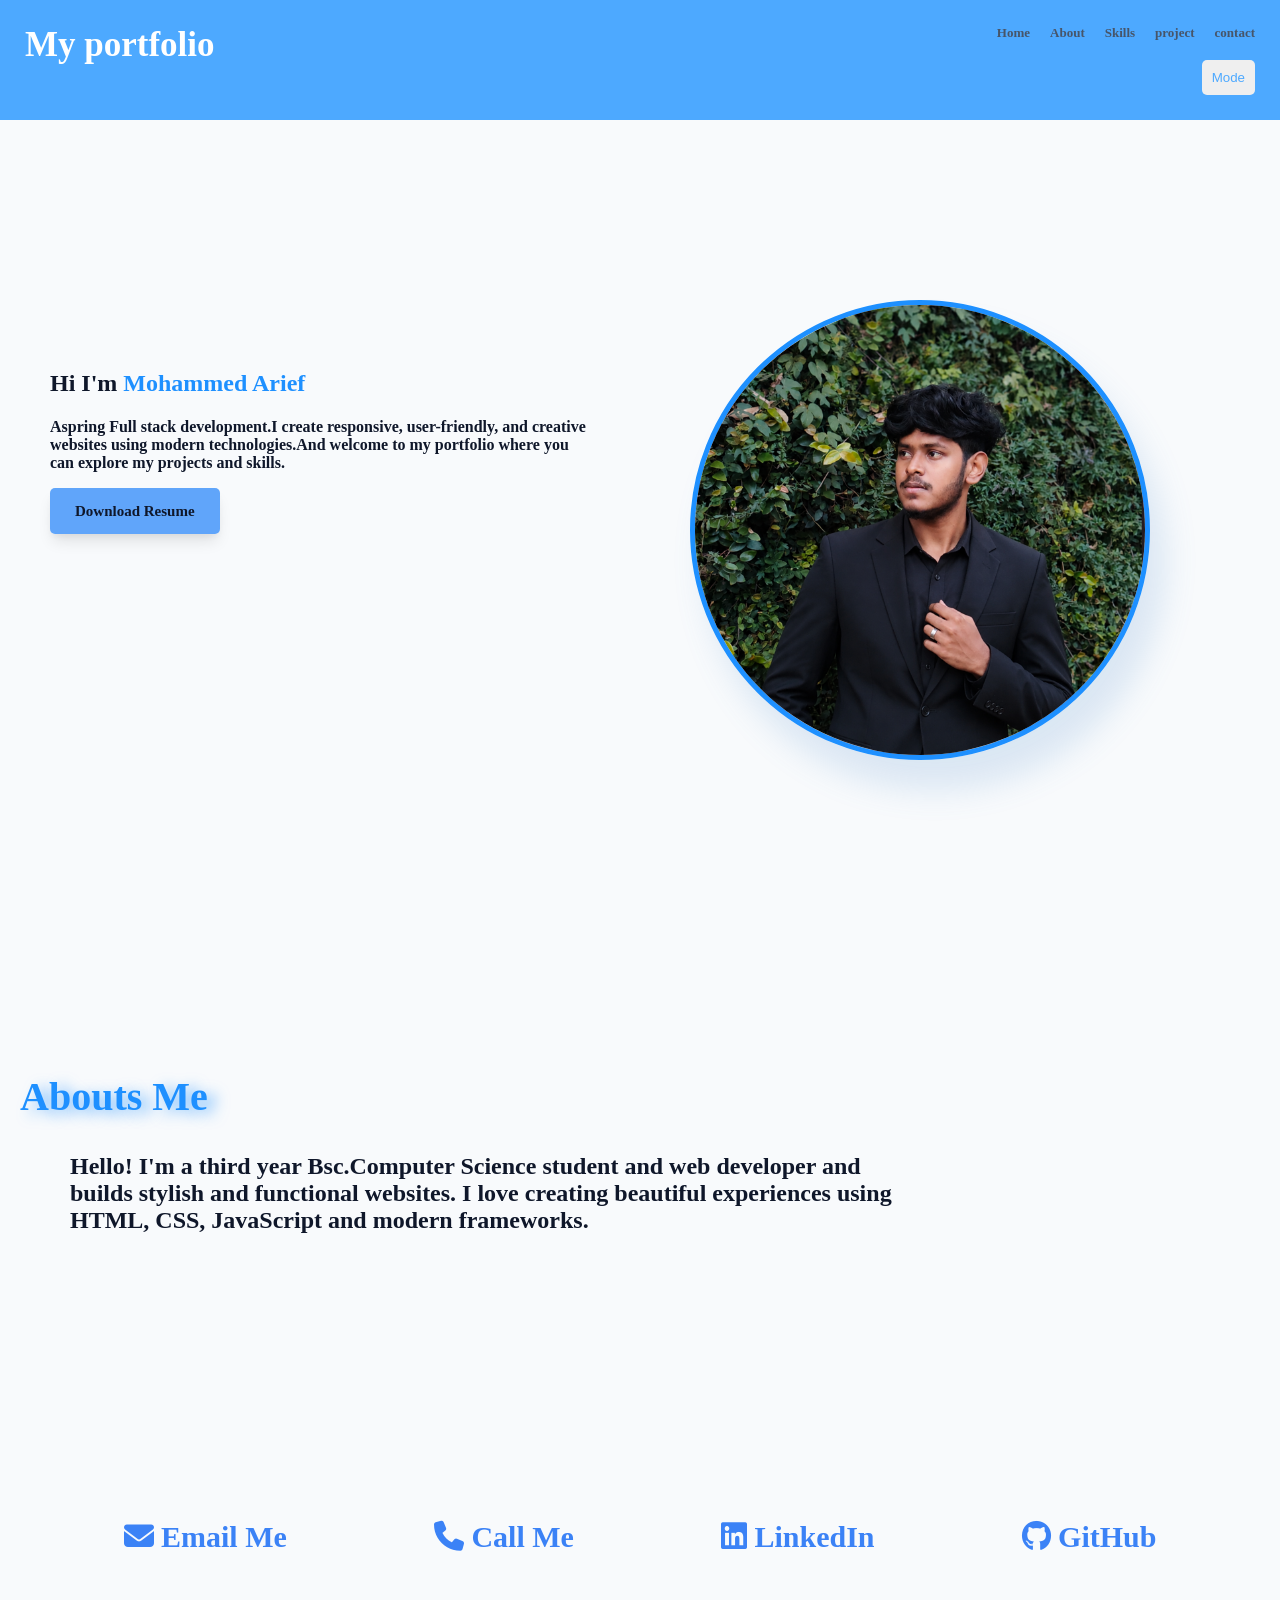
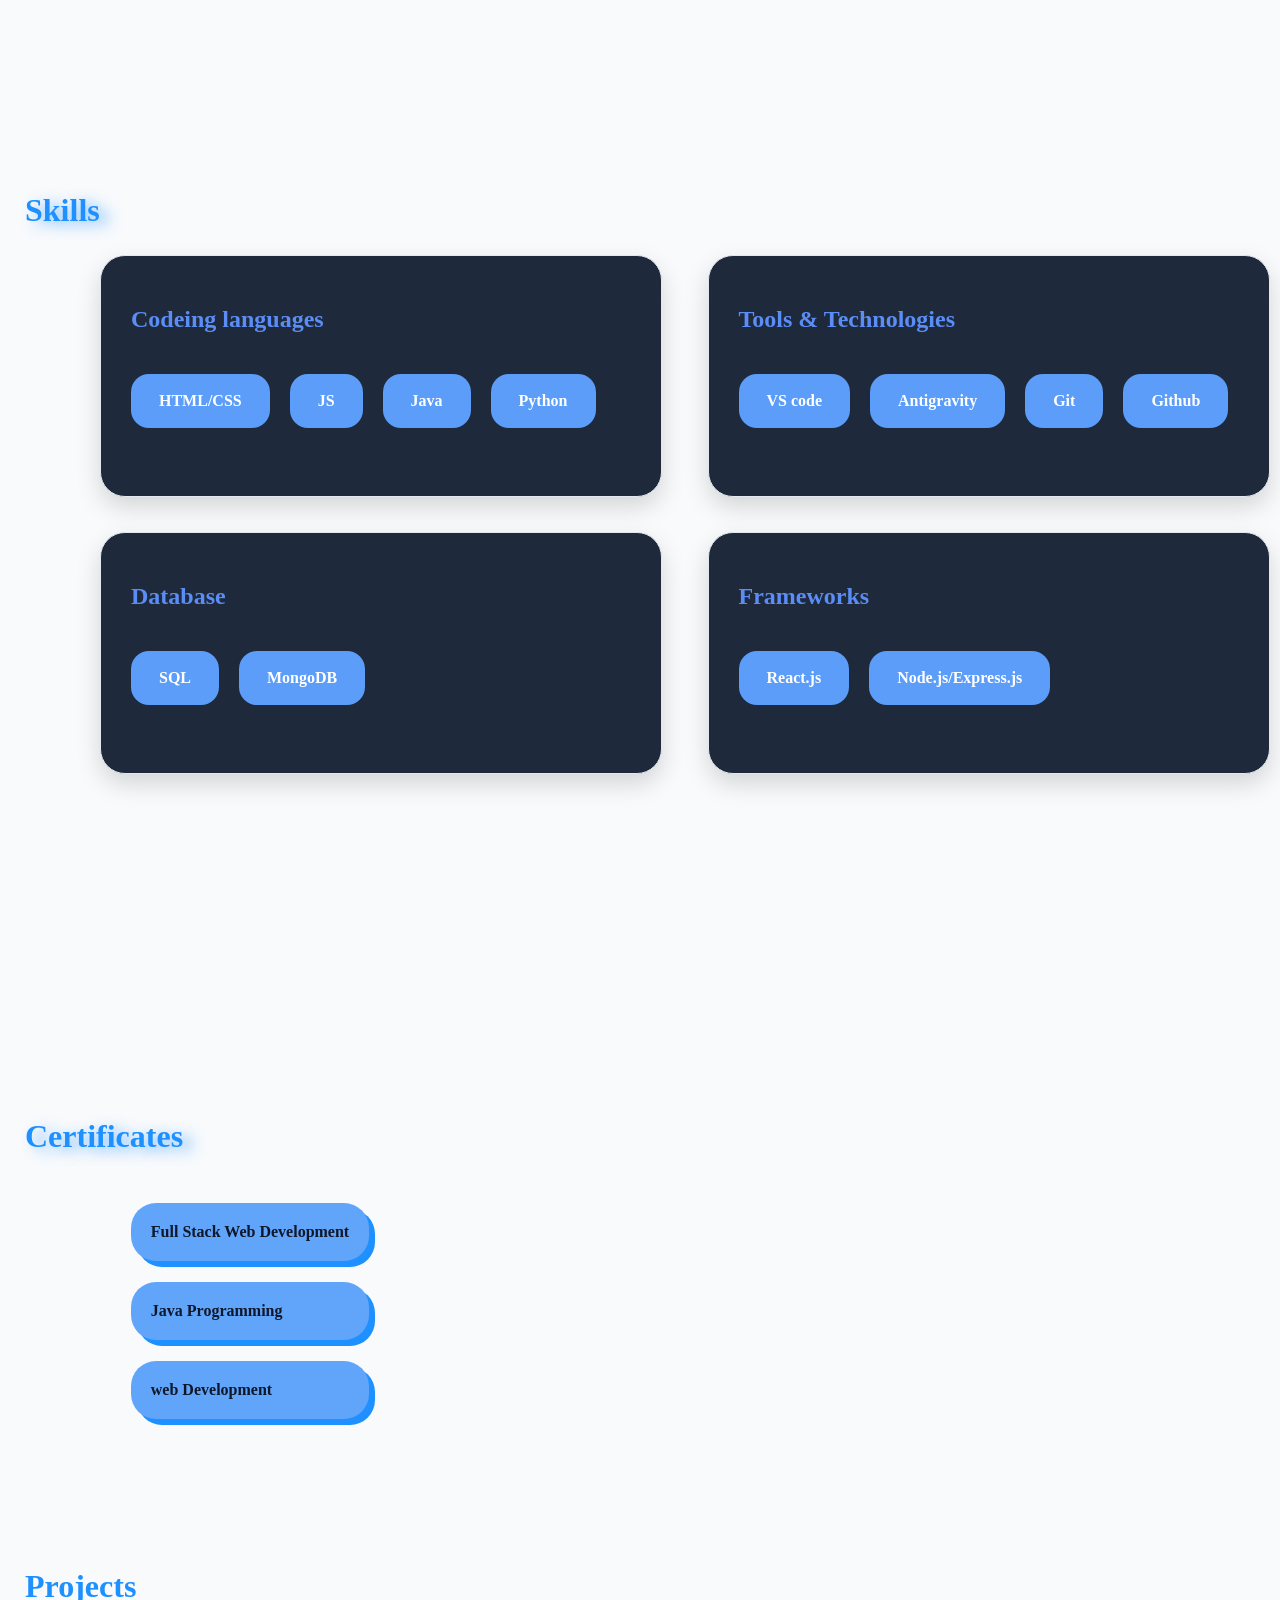
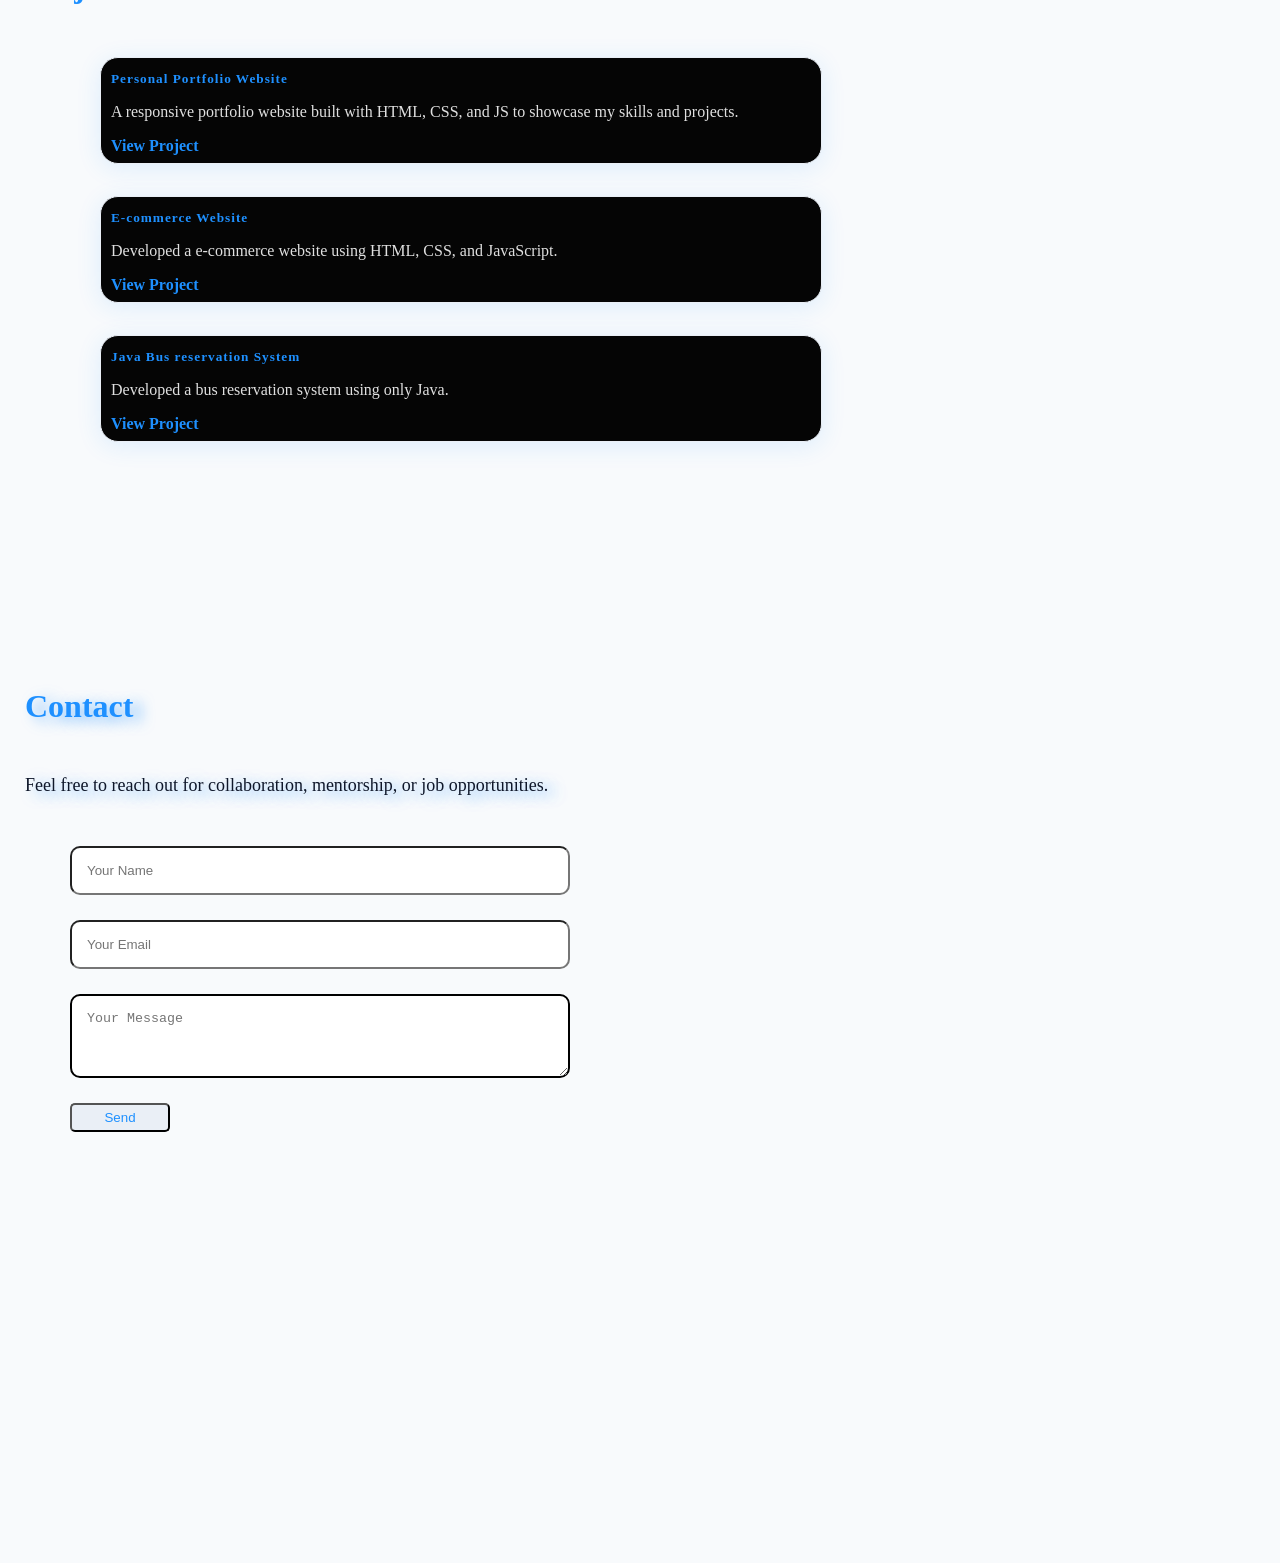
<file: index.html>
<!DOCTYPE html>
<html lang="en">

<head>
    <meta charset="UTF-8">
    <meta name="viewport" content="width=device-width, initial-scale=1.0">
    <title>Document</title>
    <link rel="stylesheet" href="https://cdnjs.cloudflare.com/ajax/libs/font-awesome/6.5.1/css/all.min.css">


    <link rel="stylesheet" href="myportfolio.css" />
</head>

<body>
    <nav class="navbar">
        <div class="container">
            <div>
                <a class="heading">My portfolio</a>
            </div>
            <div class="lists">
                <a href="#Home">Home</a>
                <a href="#About">About</a>
                <a href="#Skills">Skills</a>
                <a href="#Project">project</a>
                <a href="#Contact">contact</a>
            </div>
            <div class="lists1">
                <div class="button">
                    <button onclick="darkmode()">Mode</button>
                </div>
            </div>


        </div>
    </nav>
    <section id="Home">
        <div class="home-objects">
            <div class="Hleft">
                <h1>Hi I'm <span style="color: #1e90ff;">Mohammed Arief</span> </h1>
                <h4>Aspring Full stack development.I create responsive, user-friendly, and creative websites using
                    modern technologies.And welcome to my portfolio where you can explore my projects and skills.</h4>
                <a href="Mohammed_Arief_Resume____.pdf" download class="download-btn">
                    Download Resume
                </a>

            </div>
            <div class="Hright"><img src="images/Screenshot 2026-05-25 181559.png" alt="Profile Image"></div>

        </div>

    </section>
    <section id="About">
        <div class="abouts">
            <div class="lAbout">
                <h1 class="aboutme">Abouts Me</h1>
                <h4>Hello! I'm a third year Bsc.Computer Science student and web developer and builds stylish and
                    functional websites. I love creating
                    beautiful experiences using HTML, CSS, JavaScript and modern frameworks.</h4>
            </div>
            <!-- <div class="rAbout"></div> -->
        </div>

    </section>
    <section id="links">
        <div class="contactlinks">
            <a href="mailto:mohammedarief240@gmail.com"><i class="fa-solid fa-envelope"></i> Email Me</a>

            <a href="tel:+91 6383873039"><i class="fa-solid fa-phone"></i> Call Me</a>

            <a href="https://www.linkedin.com/in/mohammed-arief-81b434380" target="_blank"><i
                    class="fa-brands fa-linkedin"></i>
                LinkedIn</a>

            <a href="https://github.com/MohammedArief507" target="_blank"><i class="fa-brands fa-github"></i> GitHub</a>
        </div>

    </section>

    <section id="Skills">
        <h1 class="skils">Skills</h1>
        <div class="Skills">
            
            <div class="sk">
                <h2>Codeing languages</h2>
                <div class="skill-items">
                    <h4>HTML/CSS</h4>
                    <h4>JS</h4>
                    <h4>Java</h4>
                    <h4>Python</h4>
                </div>
            </div>
            <div class="sk">
                <h2>Tools & Technologies</h2>
                <div class="skill-items">
                    <h4>VS code</h4>
                    <h4>Antigravity</h4>
                    <h4>Git</h4>
                    <h4>Github</h4>
                </div>
            </div>
            <div class="sk">
                <h2>Database</h2>
                <div class="skill-items">
                    <h4>SQL</h4>
                    <h4>MongoDB</h4>
                </div>
            </div>
            <div class="sk">
                <h2>Frameworks</h2>
                <div class="skill-items">
                    <h4>React.js</h4>
                    <h4>Node.js/Express.js</h4>
                </div>
            </div>
        </div>

    </section>
    <section id="certificate">
        <h1 class="certi">Certificates</h1>
        <div class="certificates">
            <div class="cer">
                <h4>Full Stack Web Development</h4>
                <h4>Java Programming</h4>
                <h4>web Development </h4>
            </div>
        </div>
    </section>
    <section id="Project">
        <h2 class="project1">Projects</h2>
        <div class="row">
            <div class="col-md-6">
                <div class="project-card">
                    <h5><i class="bi bi-window"></i> Personal Portfolio Website</h5>
                    <p>A responsive portfolio website built with HTML, CSS, and JS to showcase my skills and
                        projects.</p>
                    <a href="https://github.com/MohammedArief507/MY-Portfolio.git" target="_blank"><i
                            class="bi bi-box-arrow-up-right"></i> View Project</a>
                </div>
            </div>
            <div class="col-md-6">
                <div class="project-card">
                    <h5><i class="bi bi-cloud-sun"></i> E-commerce Website</h5>
                    <p>Developed a e-commerce website using HTML, CSS, and JavaScript.</p>
                    <a href="https://github.com/MohammedArief507/simple-e-commerce-website-in-HTML-CSS-JS.git"
                        target="_blank"><i class="bi bi-box-arrow-up-right"></i> View Project</a>
                </div>
            </div>
            <div class="col-md-6">
                <div class="project-card">
                    <h5><i class="bi bi-check2-square"></i> Java Bus reservation System</h5>
                    <p>Developed a bus reservation system using only Java.</p>
                    <a href="https://github.com/MohammedArief507/Bus-reservation-system-only-java-" target="_blank"><i
                            class="bi bi-box-arrow-up-right"></i> View Project</a>
                </div>
            </div>
            <!-- <div class="col-md-6">
                <div class="project-card">
                    <h5><i class="bi bi-database"></i> Student Database System</h5>
                    <p>Created a Python-based student database system with CRUD operations and SQLite integration.</p>
                    <a href="#" target="_blank"><i class="bi bi-box-arrow-up-right"></i> View Project</a>
                </div> -->
        </div>
        </div>
        </div>
    </section>
    <section id="Contact">
        <div class="contact">
            <div class="contact1">Contact</div>
            <div class="contact2">Feel free to reach out for collaboration, mentorship, or job opportunities.</div>
            <div class="contact3">
                <input type="text" placeholder="Your Name" id="name">
                <input type="email" placeholder="Your Email" id="email">
                <textarea placeholder="Your Message" id="message"></textarea>
                <button class="send">Send</button>
            </div>
            <div class="contact4"></div>
        </div>

    </section>
    <script>
        function darkmode() {
            document.body.classList.toggle("dark-mode");

        }

    </script>



</body>

</html>
</file>
<file: myportfolio.css>
body{
    margin: 0;
    /* font-family: 'Lucida Sans', 'Lucida Sans Regular', 'Lucida Grande', 'Lucida Sans Unicode', Geneva, Verdana, sans-serif; */
    background-color: #F8FAFC;
    color: #0F172A;
     font-family: "Times New Roman", Times, serif;
}

.dark-mode{
    /* background-color: #0A192F;  */
    background-color: #0F172A;
    color: #F8FAFC;
}
.navbar{
    width: 100%;
    /* height: 10vh; */
    background: rgb(77, 169, 255);
    color: white;
    
}
.container{
    display: flex;
    justify-content: space-between;
    text-align: center;
    padding: 25px;
}
.heading{
    font-weight: 800;
    font-size: 35px;
}
.lists{
    display: flex;
    gap: 20px;
    font-weight: 600;
    font-size: small;
    position: fixed;
    z-index: 1000;
    right: 25px;
    font-family: serif;
    
}
.lists a{
    
    color: #475569;
    text-decoration: none;
    transition: 0.3s;
    
}
.lists a:hover, .lists a.active{
    color: #1e90ff;
    transform: scale(1.3); 
      
}

.lists1 button{
    padding: 10px;
    color: rgb(77, 169, 255);
    border: none;
    border-radius: 5px;
    position: static;
   margin-top: 35px;
}
#Home{
    width: 100%;
    height: 100vh;
    
    
}
#About{
    width: 100%;
    height: 50vh;
    /* background-color: #F5F7FA; */
}
#links{
    width: 100%;
    height: 30vh;
    /* background-color: #F5F7FA; */
}
#Skills{
    width: 100%;
    height: 100vh;
    /* background-color: #EEF2F7; */
}
#Project{
    width: 100%;
    height: 80vh;
    /* background-color:#EEF2F7; */
}
#Contact{
    width: 100%;
    height: 100vh;
    /* background-color: #0A192F; */
    /* color: #ffffff; */
}
#certificate{
    width: 100%;
    height: 50vh;
}
.home-objects{
    display: flex;
    align-items: center;
    
    justify-content: space-around;
    width: 100%;
    height: 100vh;
    
}
.Hleft{
    /* background-color: black; */
    height: 60vh;
    width: 60vh;
    /* color: 0F172A; */
    padding-top: 100px ;
    transition: 0.8s;
}

.Hleft h4{
    margin-bottom: 30px;
}
.Hright{
    /* background-color: black; */
    height: 60vh;
    width: 60vh;
   
}
.Hright img{
    height: 50vh;
    width: 50vh; 
    border-radius: 50%;
    border: 5px solid #1e90ff;
    transition: 0.8s;
    box-shadow: 15px 30px 32px rgba(83, 145, 206, 0.18);
}

.download-btn{
    padding: 15px 25px;
    border-radius: 5px;
    background-color: #60A5FA;
    border: none;
    font-weight: 600;
    text-decoration: none;
    color: #0F172A;
    font-size: 15px;
    box-shadow: rgba(0, 0, 0, 0.1) 0px 10px 15px -3px, rgba(0, 0, 0, 0.05) 0px 4px 6px -2px;
}
.abouts{
    display: flex;   
    
}
.aboutme{
    font-size: 40px;
    font-size: 2rem;
    font-weight: 700;
    color: #1e90ff;
    text-shadow: 9px 4px 14px rgba(30,144,255,0.61);
}
.lAbout{
    height: 50vh;
    width: 100vh;
    /* background-color: black; */
    
    padding-left: 20px;
    padding-top: 20px;
}
.lAbout h1{
    font-size: 40px;
    
}
.lAbout h4{
    font-size: x-large;
    padding-left: 50px;
}
.rAbout{
    height: 50vh;
    width: 90vh;
    /* background-color: black; */
    color: white;
}
.contactlinks{
    /* text-align: center; */
    /* align-items: center; */
    display: flex;
    justify-content: space-around;
    flex-wrap: wrap;
    flex-direction: row;
    padding: 50px;
   
    
}
.contactlinks a{
    text-decoration: none;
    /* color: black; */
    font-size: 30px;
    font-weight: 800;
    transition: 0.2s;
    color: #3B82F6;
    
    
}
.contactlinks a:hover{
    color: #60A5FA;
    transform: translateY(-15px);
    
    border-radius: 5px;
    padding: 3px;
    background-color: #eaeff6;
    
}


#Skills h1{
    
    
    padding: 25px;
    font-size: 40px;
    font-size: 2rem;
    font-weight: 700;
    color: #1e90ff;
    padding-bottom: 0px;
    text-shadow: 9px 4px 14px rgba(30,144,255,0.61);
}


.Skills{
    display: grid;
    grid-template-columns: repeat(2, 1fr);
    gap: 35px;
    justify-content: center;
    padding-left: 100px;
    
}


.sk{
    background: #1E293B;
    padding: 30px;
    border-radius: 25px;
    min-height: 180px;
    border: 1px solid #E2E8F0;
    box-shadow: 0 10px 25px rgba(0,0,0,0.15);
    transition: 0.3s ease;
    width: 500px;
    
     
}


.sk:hover{
   box-shadow: 0 12px 48px rgba(30,144,255,0.22);
      transform: translateY(-8px) scale(1.03);
      border: 2px solid #1e90ff;
}
.sk h2{
    
    color: #5b8df7;
    
}
.skill-items{
    display: flex;
    flex-wrap: wrap;
    gap: 20px;
}


.skill-items h4{
    background: #5b9df9;
    color: white;
    padding: 18px 28px;
    border-radius: 18px;
    
    font-weight: 700;
    
    transition: 0.3s;
}


.skill-items h4:hover{
    transform: scale(1.05);
    cursor: pointer;
}



.certi{
    padding: 25px;
    font-size: 40px;
    font-size: 2rem;
    font-weight: 700;
    color: #1e90ff;
    padding-bottom: 0px;
    text-shadow: 9px 4px 14px rgba(30,144,255,0.61);
}
.certificates{
    display: flex;
    justify-content: space-around;
    flex-wrap: wrap;
    padding: 50px;
    padding-top: 0px;
    
   
    width: 400px;
    align-items: center;
    
    margin-top: 0px;
}
.cer h4{
    padding: 20px;
    border-radius: 25px;
    background-color: #60A5FA;
    transition: 0.1s; 
    box-shadow: 6px 6px 0px 0px #1e90ff;
   
}
.cer h4:hover{
    transform: scaleY(1.2);
    border: 3px solid #1e90ff;
}

/* .projects{
    display: flex;
    justify-content: space-around;
    flex-wrap: wrap;
    padding: 50px;
    background-color: rgb(246, 207, 149);
    width: 700px;
    height: 80vh;
    align-items: center;
    margin: 100px;
    margin-top: 0px;
} */
.project{
    width: 700px;
    background: #EEF2F7;
    margin:  black 3px;
}
.project-card {
      background: rgb(5, 5, 5);
      border-radius: 18px;
      box-shadow: 0 4px 24px rgba(30,144,255,0.12);
      padding: 8px 10px;
      margin-bottom: 32px;
      transition: box-shadow 0.3s, transform 0.3s;
      position: relative;
      overflow: hidden;
      color: #e0e0e0;
      border: 1px solid #eaeff6;
      width: 700px;
      margin-left: 100px;
      flex-direction: row;
    }
    .project-card:hover {
      box-shadow: 0 12px 48px rgba(30,144,255,0.22);
      transform: translateY(-8px) scale(1.03);
      border: 2px solid #1e90ff;
    }
    .project-card h5 {
      color: #1e90ff;
      font-weight: 700;
      margin-bottom: 10px;
      letter-spacing: 1px;
      margin-top: 5px;
    }
    .project-card a {
      color: #1e90ff;
      font-weight: 600;
      text-decoration: none;
      transition: color 0.2s;
    }
    .project-card a:hover {
      color: #e0e0e0;
      text-decoration: underline;
    }
    .contact1{
        padding: 25px;
        font-size: 50px;
        font-size: 2rem;
    font-weight: 700;
    color: #1e90ff;
    text-shadow: 9px 4px 14px rgba(30,144,255,0.61);
    }
    .contact2{
        padding: 25px;
        font-size: large;
        font-weight: 500;
        text-shadow: 9px 4px 14px rgba(30,144,255,0.61);
    }
    .contact3{
        padding: 25px;
        display: flex;
        flex-direction: column;
        width: 500px;
        gap: 25px;
         padding-left: 70px;
    }
    .contact3 input{
        padding: 15px;
        border-radius: 10px;
        
    }
    .contact3 textarea{
        padding: 15px;
        border-radius: 10px;
    }
    .contact3 input:hover, .contact3 textarea:hover{
        border: 3px solid #1e90ff;
    }
    
    .contact4{
        padding: 25px;
    }
#message{
    padding-bottom: 35px;
    border-radius: 10px;
    border: 2px solid black;
}
.send{
    width: 100px;
    padding: 5px;
    border-radius: 5px;
    background-color: #eaeff6;
    color: #1e90ff;

}
.project1{
    padding: 25px;
        font-size: 50px;
        font-size: 2rem;
    font-weight: 700;
    color: #1e90ff;
        margin-top: 0px;

}

@media only screen and (max-width: 768px) {
    .container {
        flex-direction: column;
        align-items: center;
        gap: 15px;
        padding: 20px;
    }
    
    .lists {
        position: static;
        flex-wrap: wrap;
        justify-content: center;
        gap: 12px;
        right: auto;
        margin: 0;
        width: 100%;
        position: fixed;
        z-index: 1000;
        padding: 20px;
        
    }

    .lists a {
        font-size: 0.95rem;
        padding: 8px 12px;
        
    }

    .lists1 button {
        margin-top: 10px;
    }

    .home-objects,
    .abouts,
    .contactlinks,
    .Skills {
        flex-direction: column;
        align-items: center;
        text-align: center;
    }
   .aboutme{
    padding-top: 100px;
   }

    .home-objects {
        height: auto;
        padding: 40px 0;
    }
    .contactlinks {
        gap: 20px;
    }
    

    .Hleft,
    .Hright,
    .lAbout,
    .rAbout,
    .contact3 {
        width: 100%;
        max-width: 520px;
    }

    .Hleft {
        padding-top: 40px;
    }

    .Hleft h1 {
        font-size: 2rem;
    }

    .Hleft h4 {
        font-size: 1rem;
        line-height: 1.7;
    }

    .Hright img {
        width: 100%;
        height: auto;
        max-width: 320px;
        margin: 20px auto 0;
        display: block;
    }

    .about-me,
    .skils,
    .project1,
    .contact1 {
        font-size: 2rem;
    }

    #About,
    #links,
    #Skills,
    #Project,
    #Contact {
        height: auto;
        padding: 40px 20px;
    }
    .lAbout {
        padding: 0px;
    }
    .lAbout h4{
        padding-left: 0px;
    }

    .contactlinks {
        padding: 20px;
        gap: 12px;
    }

    .contactlinks a {
        font-size: 1.1rem;
    }

    .sk {
        width: 100%;
        max-width: 520px;
        padding: 20px;
        margin: 0 auto;
    }

    .Skills {
        padding-left: 20px;
        padding-right: 20px;
        gap: 20px;
    }

    .skill-items {
        gap: 15px;
    }

    .skill-items h4 {
        padding: 12px 18px;
        font-size: 0.9rem;
    }

    .project-card {
        width: calc(100% - 24px);
        margin-left: 0;
        margin: 0 auto 24px;
        padding: 20px;
    }

    .projects {
        width: 100%;
        padding: 20px 10px;
        margin: 0;
        background-color: transparent;
    }

    .contact3 {
        padding: 0;
    }

    .contact3 input,
    .contact3 textarea {
        width: 100%;
        box-sizing: border-box;
    }

    
    .col-md-6, .contact3 input, .contact3 textarea {
        width: 350px;
    
    } 
    .Skills{
        grid-template-columns: 1fr;
    }

    .sk h2{
        font-size: 32px;
    }

    .skill-items h4{
        font-size: 20px;
    }
    
}

@media only screen and (max-width: 480px) {
    .heading {
        font-size: 1.3rem;
    }
    

    .lists a {
        font-size: 0.9rem;
    }

    .download-btn {
        padding: 12px 18px;
        font-size: 14px;
    }

    .contact1,
    .contact2,
    .project1 {
        font-size: 1.7rem;
    }

    .contact2 {
        padding: 0 10px 20px;
    }

    .contact3 {
        gap: 16px;
    }
    .certificates{
        width: 300px;
    }
    
    .sk {
        width: 300px;
        max-width: 100%;
        padding: 15px;
    }

    .Skills {
        grid-template-columns: 1fr;
        padding-left: 10px;
        padding-right: 10px;
        gap: 15px;
    }

    .sk h2 {
        font-size: 1.2rem;
    }

    .skill-items {
        gap: 10px;
        flex-wrap: wrap;
    }

    .skill-items h4 {
        padding: 10px 14px;
        font-size: 0.85rem;
    }
    
}
</file>
